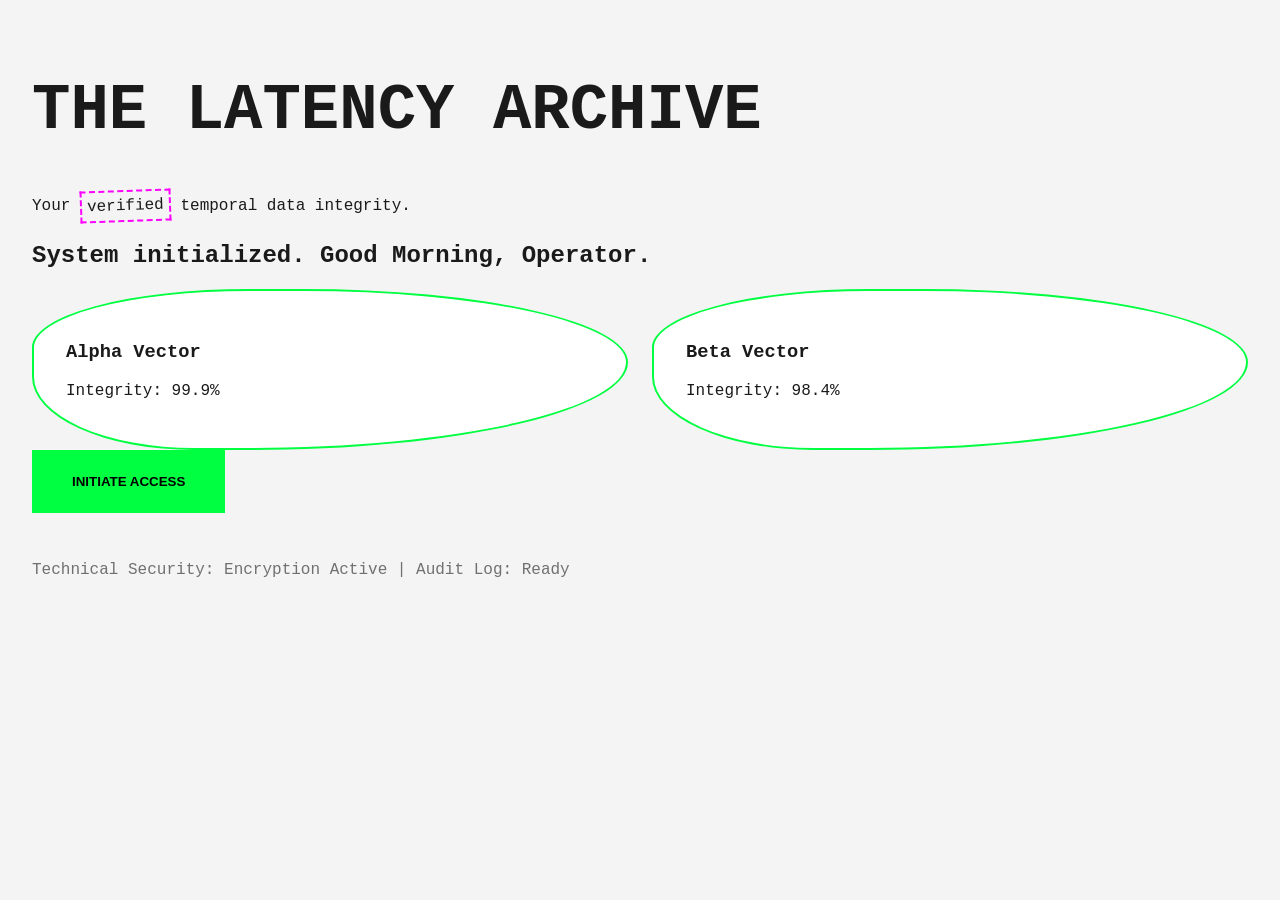
<file: public/index.html>
<!DOCTYPE html>
<html lang="en">
<head>
    <meta charset="UTF-8">
    <meta name="viewport" content="width=device-width, initial-scale=1.0">
    <meta name="description" content="The Latency Archive: Preserving data integrity through high-fidelity temporal storage solutions.">
    <meta http-equiv="Content-Security-Policy" content="default-src 'self'; style-src 'self' 'unsafe-inline'; script-src 'self' 'unsafe-inline';">
    <title>THE LATENCY ARCHIVE | Temporal Data Solutions</title>
    <style>
        :root { 
            --bg: #050505; --main-green: #00ff41; --dopamine: #ff00ff; 
            --text: #e0e0e0; --card-bg: #111;
        }
        /* Dynamic Theming */
        @media (prefers-color-scheme: light) {
            :root { --bg: #f4f4f4; --text: #1a1a1a; --card-bg: #fff; }
        }
        body { background: var(--bg); color: var(--text); font-family: 'Courier New', monospace; margin: 0; padding: 2rem; transition: 0.3s; }
        
        /* Kinetic Typography */
        h1 { font-size: clamp(2rem, 8vw, 4rem); animation: drift 5s infinite ease-in-out; }
        @keyframes drift { 0%, 100% { letter-spacing: normal; } 50% { letter-spacing: 0.5rem; } }

        /* Bento Grid & Organic Shapes */
        .bento-grid { display: grid; grid-template-columns: repeat(auto-fit, minmax(300px, 1fr)); gap: 1.5rem; }
        .card { 
            background: var(--card-bg); padding: 2rem; border-radius: 40% 60% 70% 30% / 40% 50% 60% 50%; 
            border: 2px solid var(--main-green); transition: transform 0.3s;
        }
        .card:hover { transform: scale(1.02); border-color: var(--dopamine); }

        /* Micro-Animations & Accessibility */
        button { 
            background: var(--main-green); border: none; padding: 1.5rem 2.5rem; 
            cursor: pointer; font-weight: bold; min-width: 44px; min-height: 44px; /* WCAG Target */
            transition: 0.2s;
        }
        button:active { transform: scale(0.95); }

        /* Human Scribble Effect */
        .scribble { border: 2px dashed var(--dopamine); padding: 5px; transform: rotate(-2deg); display: inline-block; }
    </style>
</head>
<body>

    <header>
        <h1>THE LATENCY ARCHIVE</h1>
        <p>Your <span class="scribble">verified</span> temporal data integrity.</p>
    </header>

    <main>
        <section id="personalized-welcome">
            <h2 id="user-greeting">Loading session...</h2>
        </section>

        <section class="bento-grid">
            <article class="card" aria-label="Data Point Alpha">
                <h3>Alpha Vector</h3>
                <p>Integrity: 99.9%</p>
            </article>
            <article class="card" aria-label="Data Point Beta">
                <h3>Beta Vector</h3>
                <p>Integrity: 98.4%</p>
            </article>
        </section>

        <button aria-label="Initiate Archive Access">INITIATE ACCESS</button>
    </main>

    <footer style="margin-top: 3rem; opacity: 0.6;">
        <p>Technical Security: Encryption Active | Audit Log: Ready</p>
    </footer>

    <script>
        // AI-Powered Personalization: Remembers previous interaction
        const visited = localStorage.getItem('visited');
        const hour = new Date().getHours();
        const greeting = hour < 12 ? "Morning" : hour < 18 ? "Afternoon" : "Evening";
        
        document.getElementById('user-greeting').innerText = visited 
            ? `Welcome back, Operator. Good ${greeting}.` 
            : `System initialized. Good ${greeting}, Operator.`;
        
        localStorage.setItem('visited', 'true');

        // Micro-Interaction: Console log feedback
        console.log("Archive loaded with aesthetic modifiers.");
    </script>
</body>
</html>
</file>
